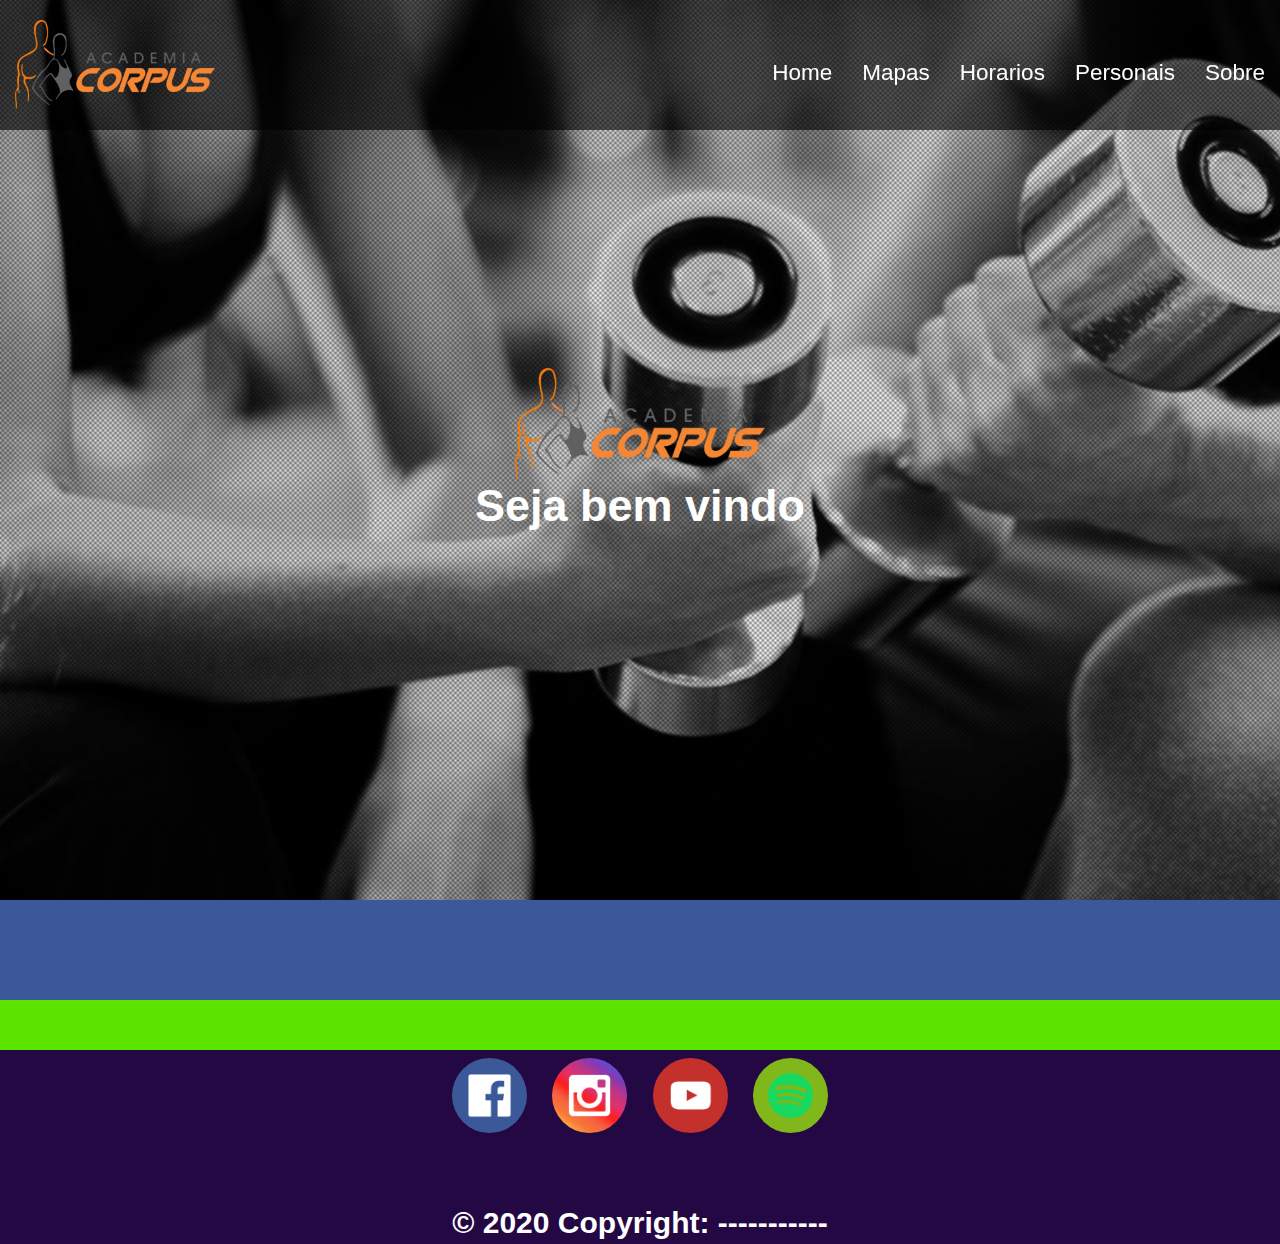
<file: academia3/index.html>
<!DOCTYPE html>
<html lang="pt-br">

<head>
    <meta charset="UTF-8">
    <title>Academia</title>
    <meta name="viewport" content="width=device-width">
    <link rel="icon" type="image/jpg" href="config/img/icon.png">
    <link rel="stylesheet" href="https://cdnjs.cloudflare.com/ajax/libs/font-awesome/4.7.0/css/font-awesome.min.css">
    <link rel="stylesheet" href="config/style.css">
    <link rel="stylesheet" href="config/menu.css">
    <script src="config/java.js"></script>

</head>

<body>
    <header>
        <img id="logo-topo" src="config/img/logo.png">
        <ul id="menu-pc">
        <li class="animation-link"><a  href="#"> Home </a></li>
        <li class="animation-link"><a  href="#"> Mapas </a></li>
        <li class="animation-link"><a  href="#"> Horarios </a></li>
        <li class="animation-link"><a  href="#"> Personais </a></li>
        <li ><a  href="#"> Sobre</a></li>
        </ul>
        <input type="checkbox" id="check">
        <label for="check">
            <div id="menu-bar">
                <div id="menu" onclick="menuAnimate()">
                    <div id="bar1" class="bar"></div>
                    <div id="bar2" class="bar"></div>
                    <div id="bar3" class="bar"></div>
                </div>
            </div>
        </label>
        <div class="barra">
            <nav>
                <ul id="side-menu">
                    <br>
                    <li> <a class="link" href="#"> Home </a></li>
                    <li> <a class="link" href="#"> Mapas </a></li>
                    <li> <a class="link" href="#"> Horarios</a></li>
                    <li> <a class="link" href="#"> Sobre</a></li>
                    <li> <a class="link" href="#"> Personais </a></li>
                    <br>
                    <hr>
                </ul>
            </nav>
        </div>
    </header>
    <section id="parallax">
        <img id="logo_meio" src="config/img/logo.png">
        <h1> Seja bem vindo </h1>
    </section>
    <!-- cards de sobre -->
    <div id="sobre-funcionarios">
        
    </div>
    <div id="info-2">
    </div>
    <footer> 

        <section class="info-footer">
            <div class="social" id="facebook">
                <img class="icone" src="config/img/facebook.png">
            </div>
            <div class="social" id="instagram">
                <img class="icone" src="config/img/instagram.png">
            </div>
            <div class="social" id="youtube">
                <img class="icone" src="config/img/youtube.png">
            </div>
            <div class="social" id="spotify">
                <img class="icone" src="config/img/spotify.png">
            </div>
        </section>
    </br>
           <h1 id="Copyright" > <a href="#">© 2020 Copyright: ----------- </a></h1>
        

    </footer>

</body>

</html>
</file>
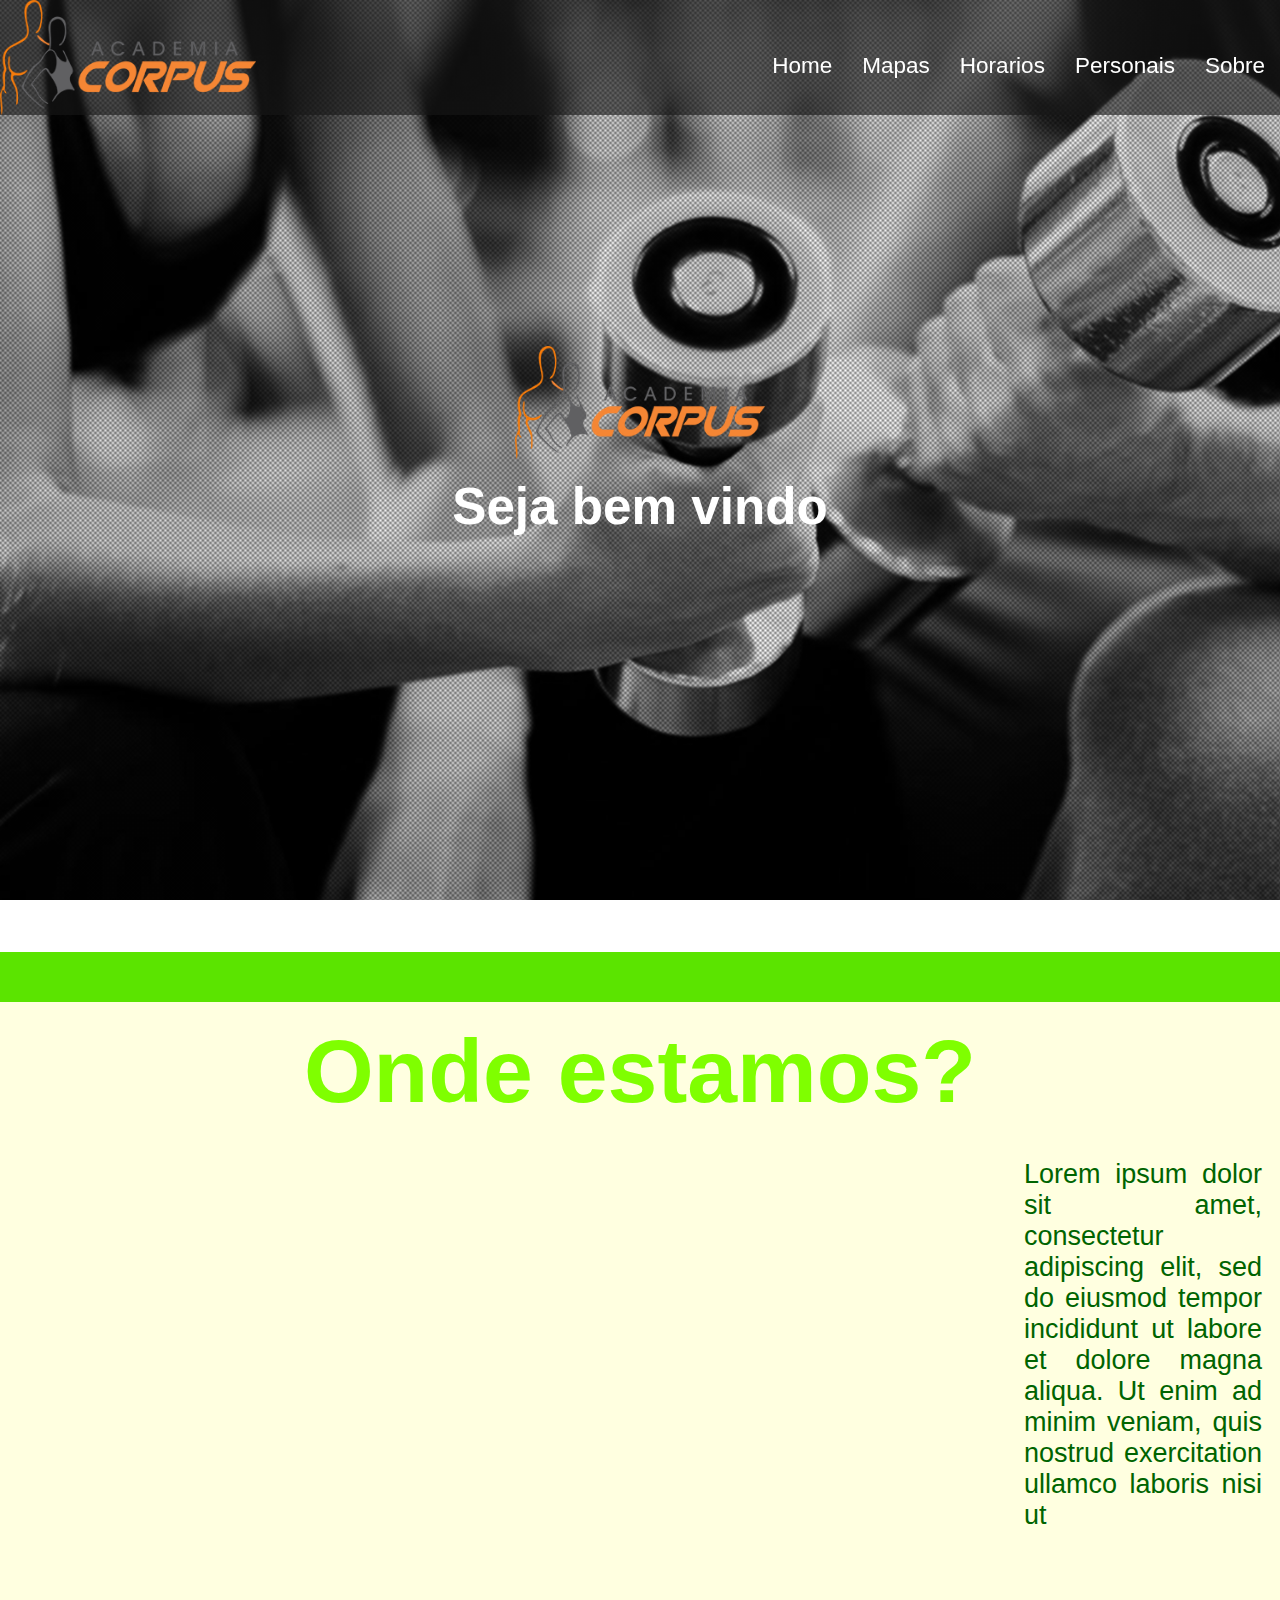
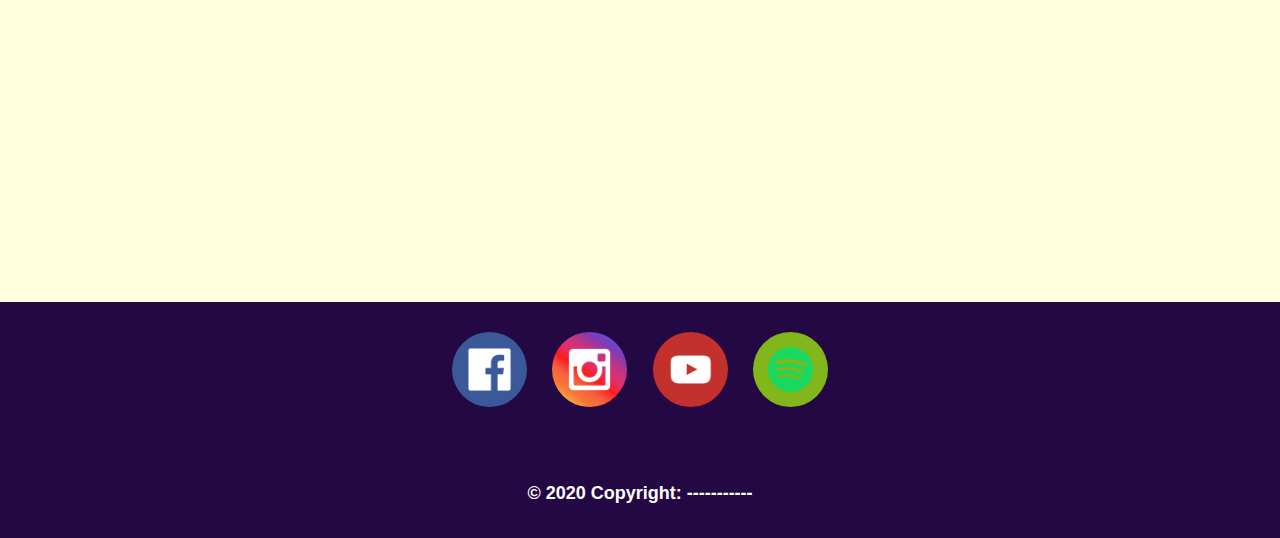
<file: Projeto-Esquema---Academia-master/index.html>
<!DOCTYPE html>
<html lang="pt-br">

<head>
    <meta charset="UTF-8">
    <title>Academia</title>
    <meta name="viewport" content="width=device-width">
    <link rel="icon" type="image/jpg" href="config/img/icon.png">
    <link rel="stylesheet" href="https://cdnjs.cloudflare.com/ajax/libs/font-awesome/4.7.0/css/font-awesome.min.css">
    <link rel="stylesheet" href="config/style.css">
    <link rel="stylesheet" href="config/menu.css">
    <script src="config/script.js"></script>

</head>

<body>
    <header>
        <img id="logo-topo" src="config/img/logo.png">
        <ul id="menu-pc">
            <li class="animation-link"><a href="#"> Home </a></li>
            <li class="animation-link"><a href="#"> Mapas </a></li>
            <li class="animation-link"><a href="#"> Horarios </a></li>
            <li class="animation-link"><a href="#"> Personais </a></li>
            <li class="animation-link"><a href="#"> Sobre</a></li>
        </ul>
        <input type="checkbox" id="check">
        <label for="check">
            <div id="menu-bar">
                <div id="toggle" onclick="menuAnimate()">
                    <div id="bar1" class="bar"></div>
                    <div id="bar2" class="bar"></div>
                    <div id="bar3" class="bar"></div>
                </div>
            </div>
        </label>
        <div class="side-bar">
            <nav>
                <ul id="side-menu">
                    <br>
                    <li> <a class="link txt" href="#"> Home </a></li>
                    <li> <a class="link txt" href="#"> Mapas </a></li>
                    <li> <a class="link txt" href="#"> Horarios</a></li>
                    <li> <a class="link txt" href="#"> Sobre</a></li>
                    <li> <a class="link txt" href="#"> Personais </a></li>
                    <br>
                    <hr>
                </ul>
            </nav>
        </div>
    </header>
    <section id="parallax">
        <img id="logo_meio" src="config/img/logo.png">
        <h1 class="txt_meio"> Seja bem vindo </h1>
    </section>
    <!-- cards de sobre -->
    <div id="sobre-funcionarios">
    </div>
    <div id="info-2">
    </div>
    <div id="lugar">
        <h1>Onde estamos?</h1>
        <iframe src="https://www.google.com/maps/embed?pb=!1m18!1m12!1m3!1d33024.52020562509!2d-47.08879328173581!3d-22.814026982399565!2m3!1f0!2f0!3f0!3m2!1i1024!2i768!4f13.1!3m3!1m2!1s0x94c8c6b005d24db5%3A0xc6db750ecf04d796!2sUNICAMP%20Universidade%20Estadual%20de%20Campinas!5e0!3m2!1spt-BR!2sbr!4v1579722651490!5m2!1spt-BR!2sbr"
            frameborder="0" style = "border:0;" allowfullscreen="" align="left"></iframe>
        <div id="placeholder">
            <p>Lorem ipsum dolor sit amet, consectetur adipiscing elit, sed do eiusmod tempor incididunt ut labore et dolore magna aliqua. Ut enim ad minim veniam, quis nostrud exercitation ullamco laboris nisi ut  </p>
        </div>
    </div>
                <!-- rodape  -->
    <footer>
        <section class="info-footer">
            <div class="social" id="facebook">
                <img class="icone" src="config/img/facebook.png">
            </div>
            <div class="social" id="instagram">
                <img class="icone" src="config/img/instagram.png">
            </div>
            <div class="social" id="youtube">
                <img class="icone" src="config/img/youtube.png">
            </div>
            <div class="social" id="spotify">
                <img class="icone" src="config/img/spotify.png">
            </div>
        </section>
        </br>
        <h1 id="Copyright" > <a href="#">© 2020 Copyright: ----------- </a></h1>
    </footer>

</body>

</html>
</file>
<file: academia3/config/style.css>
* {
    margin: 0;
    padding: 0;
    font-size: 5vh;
    box-sizing: border-box;
    font-family: Arial, Helvetica, sans-serif;
}

a:hover {
    transition-delay: 0.1s;
    opacity: 1;
    color: rgb(251, 122, 0);
}

/* configuração cabeçalho computador */

header {
    background-color: rgba(0, 0, 0, 0.6);
    width: 100%;
    position: fixed;
    top: 0;
    left: 0;
    display: flex;
    justify-content: space-between;
    align-items: center;
    padding: 20px 15px;
}

header img {
    cursor: pointer;
    width: 200px;
}

header li a {
    color: rgb(255, 255, 255);
}

header li {
    margin: 0 15px;
}

header li:first-child {
    margin-left: 0;
}

/* configuração parallax */

#parallax {
    background-image: url(../config/img/back.png);
    background-repeat: no-repeat;
    background-size: cover;
    background-attachment: fixed;
    display: flex;
    min-height: 100vh;
    justify-content: center;
    align-items: center;
    flex-direction: column;
}

#parallax h1 {
    text-align: center;
    color: rgb(255, 255, 255);
}

img#logo_meio {
    width: 250px;
}

/* arrumar */

#sobre-funcionarios {
    width: 100%;
    height: 100px;
    background-color: #3b5998;
}
/* mapas  */
#info-2 {
    
    background-color: rgb(91, 228, 0);
    min-height: 50px;
    min-width: 50px;
}
/* configuração roda pe */

footer {
    background-color: rgb(36, 8, 68);
    text-align: center;
}

/* configuração redes sociais */
.info-footer {
    width: 100%;
    height: 10vh;
    color: black;
}

.social {
    display: absolute;
    margin: 1%;
    cursor: pointer;
    width: 75px;
    height: 75px;
    transition: all 0.3s ease-out;
    border-radius: 50%;
}

.social:hover {
    box-shadow: 4px 30px 16px 0px rgba(0, 0, 0, 0.6);
    transform: translateY(-15px);
}

.icone {
    margin: 0 auto;
    padding: 15px;
    width: 100%;
}

section {
    display: flex;
    flex-direction: row;
    justify-content: center;
    align-items: center;
}

/* copyright */

h1#Copyright a {
    text-decoration: none;
    color: white;
    font-size: 30px;
    text-align: center;
    margin: 1%;
}

h1#Copyright:hover a {
    opacity: 1;
    color: rgb(251, 122, 0);
}

/* cores icons/social footer */

.social#facebook {
    background-color: #3b5998;
}

.social#instagram {
    background-image: linear-gradient(-145deg, #405DE6, #5851DB, #833AB4, #C13584, #E1306C, #FD1D1D, #F56040, #F77737, #FCAF45, #FFDC80);
}

.social#youtube {
    background-color: #c4302b;
}

.social#spotify {
    background-color: #81b71a;
}

/* efeito itens footer */

@media screen and (max-width: 768px) {
    .social {
        width: 60px;
        height: 60px;
    }
}

@media screen and (max-width: 768px) {
    .menu {
        display: none;
    }
    header img {
        width: 150px;
    }
}

@media screen and (mix-width: 768px) {
    #menu {
        display: block;
    }
}
</file>
<file: academia3/config/menu.css>
/* menu pc */

#menu-pc {
    margin: 0;
    padding: 0;
    position: absolute;
    right: 0;
    list-style: none;
    display: inline-flex;
}
ul#menu-pc li a{
    text-decoration: none;
    text-align: center;
    font-size: 50%;
}
ul#menu-pc:hover li.aniamtion-link a{
    color: orange;
}
li.animation-link:hover {
    transition: .2s ease-in;
    border-bottom: 4px rgba(224, 121, 2, 0.8) solid;
    margin-top: -10px;
    width: 100%;
}
/* animação toggle */

#menu {
    width: 35px;
    height: 30px;
    margin: 30px 0 20px 20px;
    cursor: pointer;
}

.bar {
    height: 5px;
    width: 100%;
    background-color: #f8a100;
    display: block;
    border-radius: 5px;
    transition: 0.3s ease;
}

#bar1 {
    transform: translateY(-4px);
}

#bar3 {
    transform: translateY(4px);
}

.change .bar {
    background-color: rgb(225, 250, 0);
}

.change #bar1 {
    transform: translateY(4px) rotateZ(-45deg);
}

.change #bar3 {
    transform: translateY(-6px) rotate(45deg);
}

.change #bar2 {
    transform: translateY(-1px) rotate(-315deg);
}

/* configuração menu lateral */

#check {
    display: none;
}

.barra {
    top: 100%;
    background-color: rgb(17, 17, 17);
    width: 300px;
    height: 100vh;
    position: absolute;
    transition: all .2s linear;
    left: -300px;
}

nav {
    margin: 0;
    padding: 0;
    width: 300px;
    height: 100%;
}

/* configurando sidebar */

ul#side-menu {
    margin: 0;
    padding: 0;
    list-style: none;
}

ul#side-menu li a {
    width: 0;
    text-align: justify;
    margin: 0;
    display: block;
    text-decoration: none;
    color: rgb(255, 255, 255);
    padding: 10%;
}

ul#side-menu li a:hover {
    transition: .2s ease-in-out;
    border-bottom: 2px rgba(224, 121, 2, 0.8) solid;
    height: 100%;
    width: 250px;
    color: orange;
}

#check:checked~.barra {
    transform: translateX(300px);
    opacity: 1;
    margin-top: 0;
    transition-delay: 0.1s;
}
#check:checked~.barra nav a .link {
    opacity: 1;
    margin-top: 0;
    transition-delay: 0.1s;
}
/* alterar dimensões site small and large */
@media screen and (max-width: 768px) {
    #menu-pc {
        display: none;
    }
}

@media screen and (min-width: 768px) {
    #menu-bar {
        display: none;
    }
}
</file>
<file: Projeto-Esquema---Academia-master/config/style.css>
* {
    margin: 0;
    padding: 0;
    font-size: 5vh;
    box-sizing: border-box;
    font-family: Arial, Helvetica, sans-serif;
}
.placeholder{
    position: relative;
    height: 100%;
    width: 100%;
}
hr {
    border-color: rgb(251, 122, 0);
}

.txt {
    font-size: 2vmax;
}

.txt_meio {
    font-size: 4vmax;
}

a:hover {
    transition-delay: 0.1s;
    opacity: 1;
    color: rgb(251, 122, 0);
}

/* configuração cabeçalho computador */

header {
    background-color: rgba(24, 24, 24, 0.6);
    width: 100%;
    position: fixed;
    top: 0;
    display: flex;
    justify-content: space-between;
    align-items: center;
    padding: 0;
}

header img {
    cursor: pointer;
    width: 20%;
}

header li a {
    color: rgb(255, 255, 255);
}

header li {
    margin: 0 15px;
}

header li:first-child {
    margin-left: 0;
}

/* configuração parallax */

#parallax {
    background-image: url(../config/img/back.png);
    background-repeat: no-repeat;
    background-size: cover;
    background-attachment: fixed;
    display: flex;
    min-height: 100vh;
    justify-content: center;
    align-items: center;
    flex-direction: column;
}

#parallax h1 {
    text-align: center;
    color: rgb(255, 255, 255);
}

img#logo_meio {
    width: 250px;
}

/* arrumar */

#sobre-funcionarios {
    width: 100%;
    height: auto;
    position: relative;
    display: inline-flex;
    justify-content: space-around;
}

#info-2 {
    background-color: rgb(91, 228, 0);
    min-height: 50px;
    min-width: 50px;
}

/* configuração roda pe */

footer {
    background-color: rgb(36, 8, 68);
    text-align: center;
}

footer p {
    font-size: 20px;
}

/* configuração redes sociais */

.info-footer {
    margin-bottom: -10vh;
    width: 100vw;
    height: 15vh;
    color: black;
}

.social {
    margin: 1%;
    cursor: pointer;
    width: 75px;
    height: 75px;
    transition: all 0.3s ease-out;
    border-radius: 50%;
}

.social:hover {
    box-shadow: 4px 30px 16px 0px rgba(0, 0, 0, 0.6);
    transform: translateY(-15%);
}

.icone {
    margin: 0 auto;
    padding: 20%;
    width: 100%;
}

section {
    display: flex;
    flex-direction: row;
    justify-content: center;
    align-items: center;
}

/* copyright */

h1#Copyright a {
    text-decoration: none;
    color: white;
    font-size: 2vh;
    text-align: center;
    margin: 1%;
}

h1#Copyright:hover a {
    opacity: 1;
    color: rgb(251, 122, 0);
}

/* cores icons/social footer */

.social#facebook {
    background-color: #3b5998;
}

.social#instagram {
    background-image: linear-gradient(-145deg, #405DE6, #5851DB, #833AB4, #C13584, #E1306C, #FD1D1D, #F56040, #F77737, #FCAF45, #FFDC80);
}

.social#youtube {
    background-color: #c4302b;
}

.social#spotify {
    background-color: #81b71a;
}

h1 {
    color: chartreuse;
    padding: 2vh;
    text-align: center;
    font-size: 7vw;
    text-decoration: darkgrey;
}

iframe {
    padding-left: 1vh;
    padding-bottom: 3vh;
    padding-right: 3vh;
    width: 100vw;
    height: 70vh;
}

#lugar p {
    padding: 2vh;
    text-align: justify;
    font-size: 3vh;
    text-decoration: darkgrey;
    color: darkgreen;
}

#lugar {
    height: 100vh;
    background-color: lightyellow;
}

/* configuração site pra pc e celular */

@media screen and (max-width: 768px) {
    .social {
        width: 45px;
        height: 45px;
    }
    header img {
        width: 150px;
    }
}

@media screen and (min-width: 768px) {
    #toggle {
        display: block;
    }
    iframe {
        width: 80vw;
    }
}
</file>
<file: Projeto-Esquema---Academia-master/config/menu.css>
/* menu pc */

#menu-pc {
    margin: 0;
    padding: 0;
    position: absolute;
    right: 0;
    list-style: none;
    display: inline-flex;
}

ul#menu-pc li a {
    text-decoration: none;
    text-align: center;
    font-size: 50%;
}

ul#menu-pc:hover li.aniamtion-link a {
    color: orange;
}

li.animation-link:hover {
    transition: .2s ease-in;
    border-bottom: 4px rgba(224, 121, 2, 0.8) solid;
    margin-top: -10px;
    width: 100%;
}

/* a
/* animação toggle */

#toggle {
    width: 35px;
    height: 30px;
    margin: 30px 25px 20px 20px;
    cursor: pointer;
}

.bar {
    height: 5px;
    width: 100%;
    background-color: #f8a100;
    display: block;
    border-radius: 5px;
    transition: 0.3s ease;
}

#bar1 {
    transform: translateY(-4px);
}

#bar3 {
    transform: translateY(4px);
}

.change .bar {
    background-color: rgb(250, 250, 0);
}

.change #bar1 {
    transform: translateY(4px) rotateZ(-45deg);
}

.change #bar3 {
    transform: translateY(-6px) rotate(45deg);
}

.change #bar2 {
    transform: translateY(-1px) rotate(-315deg);
}

/* configuração menu lateral */

#check {
    display: none;
}

.side-bar {
    top: 100%;
    background-color: rgb(24, 24, 24);
    width: 30%;
    height: 100vh;
    position: absolute;
    transition: all .4s linear;
    left: -50%;
}

nav {
    position: relative;
    z-index: 0;
    margin: 0;
    padding: 0;
    height: 100vh;
}

/* configurando sidebar */

ul#side-menu {
    margin: 0;
    padding: 0;
    list-style: none;
}

ul#side-menu li a {
    display: block;
    width: 0;
    text-align: justify;
    margin: 0;
    text-decoration: none;
    color: rgb(255, 255, 255);
    padding: 10%;
}

ul#side-menu li a:hover {
    margin-top: -1%;
    transition: .2s ease-in-out;
    border-bottom: 2px rgba(225, 130, 2, 0.8) solid;
    height: 100%;
    width: 100%;
    color: orange;
}

#check:checked~.side-bar {
    left: 0;
    margin-top: 0;
}

@media screen and (max-width: 768px) {
    #menu-pc {
        display: none;
    }
}

@media screen and (min-width: 768px) {
    #menu-bar {
        display: none;
    }
    .side-bar{
        display: none;
    }
}
</file>
